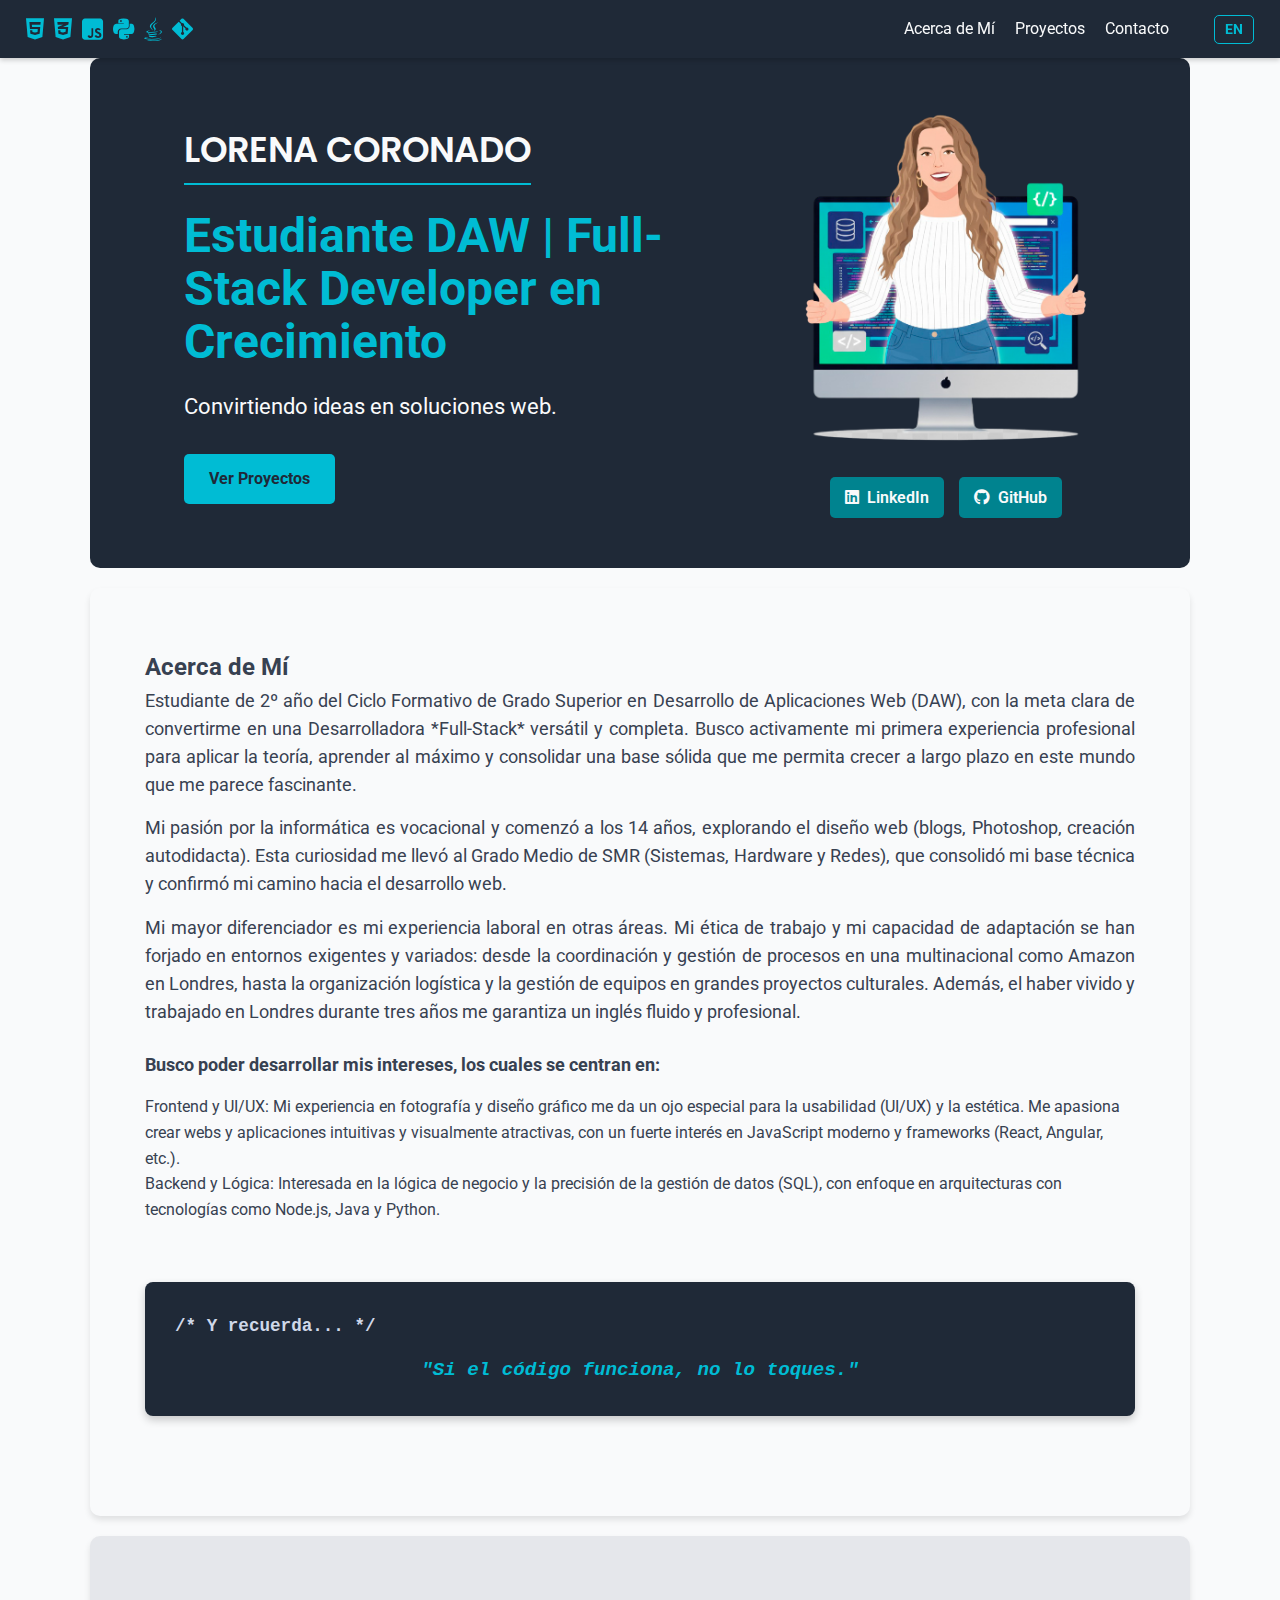
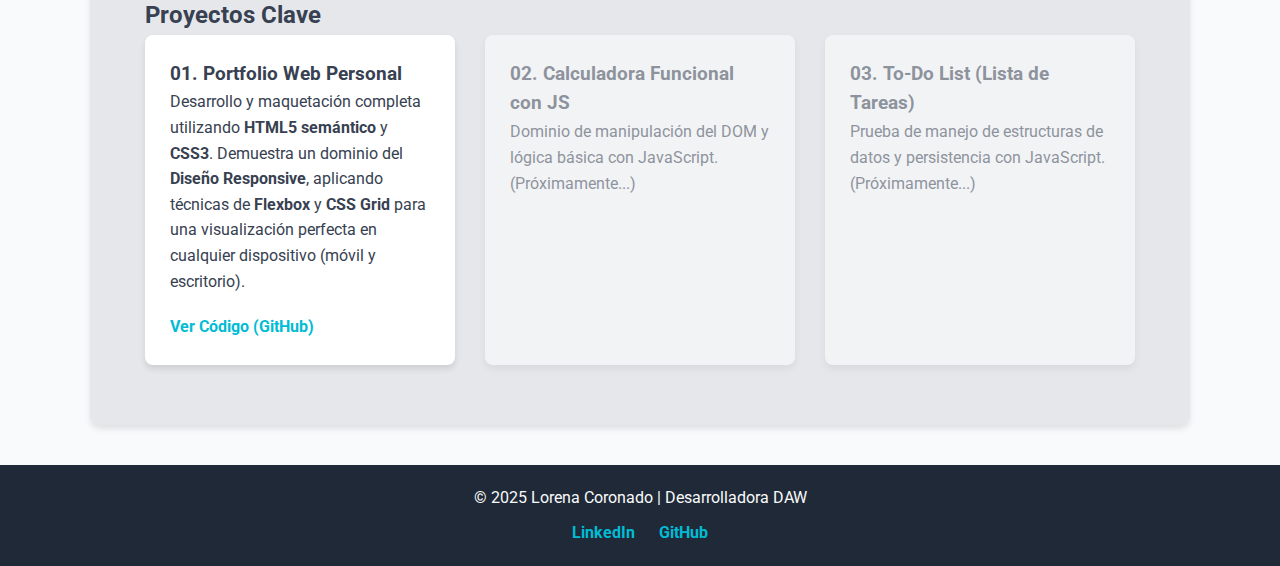
<file: index.html>
<!DOCTYPE html>
<html lang="es">
<head>
    <meta charset="UTF-8">
    <meta name="viewport" content="width=device-width, initial-scale=1.0">
    <title>Lorena Coronado | Portafolio Web DAW</title>
    
    <link rel="stylesheet" href="https://cdnjs.cloudflare.com/ajax/libs/font-awesome/6.5.1/css/all.min.css" crossorigin="anonymous" referrerpolicy="no-referrer" />
    
    <link rel="stylesheet" href="style.css">
    <link href="https://fonts.googleapis.com/css2?family=Poppins:wght@300;600;700&family=Roboto:wght@300;400;700&display=swap" rel="stylesheet">
</head>
<body>

    <header class="main-header">
        <div class="header-icons">
            <i class="fab fa-html5" title="HTML5"></i>
            <i class="fab fa-css3-alt" title="CSS3"></i>
            <i class="fab fa-js-square" title="JavaScript"></i>
            <i class="fab fa-python" title="Python"></i>
            <i class="fab fa-java" title="Java"></i>
            <i class="fab fa-git-alt" title="Git"></i>
        </div>
        
        <nav class="main-nav">
            <ul>
                <li><a href="#about">Acerca de Mí</a></li>
                <li><a href="#projects">Proyectos</a></li>
                <li><a href="#contact">Contacto</a></li>
                <li id="language-switcher"><a href="english-version.html">EN</a></li>
            </ul>
        </nav>
    </header>

    <div class="content-wrapper">
        <main>
            
            <section class="hero-section">
                <div class="hero-content">
                    <h2>LORENA CORONADO</h2>
                    <h1>Estudiante DAW | Full-Stack Developer en Crecimiento</h1> 
                    <p>Convirtiendo ideas en soluciones web.</p>
                    <a href="#projects" class="cta-button">Ver Proyectos</a>
                </div>
                
                <div class="hero-image-container">
                    <img src="assets/perfil-principal.png" alt="Imagen Principal" class="hero-image">
                    
                    <div class="hero-social-links">
                        <a href="https://www.linkedin.com/in/lorena-coronado" target="_blank"><i class="fab fa-linkedin"></i> LinkedIn</a>
                        <a href="https://github.com/lorenacoronado" target="_blank"><i class="fab fa-github"></i> GitHub</a>
                    </div>
                </div>
            </section>
            
            <section id="about" class="about-section">
                <h2>Acerca de Mí</h2>
                
                <p>
                    Estudiante de 2º año del Ciclo Formativo de Grado Superior en Desarrollo de Aplicaciones Web (DAW), con la meta clara de convertirme en una Desarrolladora *Full-Stack* versátil y completa. Busco activamente mi primera experiencia profesional para aplicar la teoría, aprender al máximo y consolidar una base sólida que me permita crecer a largo plazo en este mundo que me parece fascinante.
                </p>

                <p>
                    Mi pasión por la informática es vocacional y comenzó a los 14 años, explorando el diseño web (blogs, Photoshop, creación autodidacta). Esta curiosidad me llevó al Grado Medio de SMR (Sistemas, Hardware y Redes), que consolidó mi base técnica y confirmó mi camino hacia el desarrollo web.
                </p>
                
                <p>
                    Mi mayor diferenciador es mi experiencia laboral en otras áreas. Mi ética de trabajo y mi capacidad de adaptación se han forjado en entornos exigentes y variados: desde la coordinación y gestión de procesos en una multinacional como Amazon en Londres, hasta la organización logística y la gestión de equipos en grandes proyectos culturales. Además, el haber vivido y trabajado en Londres durante tres años me garantiza un inglés fluido y profesional.
                </p>

                <p style="font-weight: bold; margin-top: 25px;">Busco poder desarrollar mis intereses, los cuales se centran en:</p>
                
                <ul>
                    <li>Frontend y UI/UX: Mi experiencia en fotografía y diseño gráfico me da un ojo especial para la usabilidad (UI/UX) y la estética. Me apasiona crear webs y aplicaciones intuitivas y visualmente atractivas, con un fuerte interés en JavaScript moderno y frameworks (React, Angular, etc.).</li>
                    <li>Backend y Lógica: Interesada en la lógica de negocio y la precisión de la gestión de datos (SQL), con enfoque en arquitecturas con tecnologías como Node.js, Java y Python.</li>
                </ul>

                
                <figure class="dev-quote-container">
                    <div class="quote-content-wrapper">
                        <p class="dev-quote-preface">/* Y recuerda... */</p> 
                        <blockquote>
                            "Si el código funciona, no lo toques."
                        </blockquote>
                    </div>
                </figure>
            </section>
            
            <section id="projects" class="projects-section">
                <h2>Proyectos Clave</h2>
                <div class="projects-grid">
                    
                    <article class="project-card">
                        <h3>01. Portfolio Web Personal</h3>
                        <p>Desarrollo y maquetación completa utilizando <strong>HTML5 semántico</strong> y <strong>CSS3</strong>. Demuestra un dominio del <strong>Diseño Responsive</strong>, aplicando técnicas de <strong>Flexbox</strong> y <strong>CSS Grid</strong> para una visualización perfecta en cualquier dispositivo (móvil y escritorio).</p>
                        <a href="https://github.com/Lorenacoronado/portafolio-lorena-daw" target="_blank" class="project-link">Ver Código (GitHub)</a> 
                    </article>

                    <article class="project-card coming-soon">
                        <h3>02. Calculadora Funcional con JS</h3>
                        <p>Dominio de manipulación del DOM y lógica básica con JavaScript. (Próximamente...)</p>
                    </article>
                    
                    <article class="project-card coming-soon">
                        <h3>03. To-Do List (Lista de Tareas)</h3>
                        <p>Prueba de manejo de estructuras de datos y persistencia con JavaScript. (Próximamente...)</p>
                    </article>
                </div>
            </section>
        </main>
    </div>
    
    <footer id="contact" class="main-footer"> 
        <p>&copy; 2025 Lorena Coronado | Desarrolladora DAW</p>
        <div class="social-links">
            <a href="https://www.linkedin.com/in/lorena-coronado" target="_blank">LinkedIn</a>
            <a href="https://github.com/lorenacoronado" target="_blank">GitHub</a>
        </div>
    </footer>
    
</body>
</html>
</file>
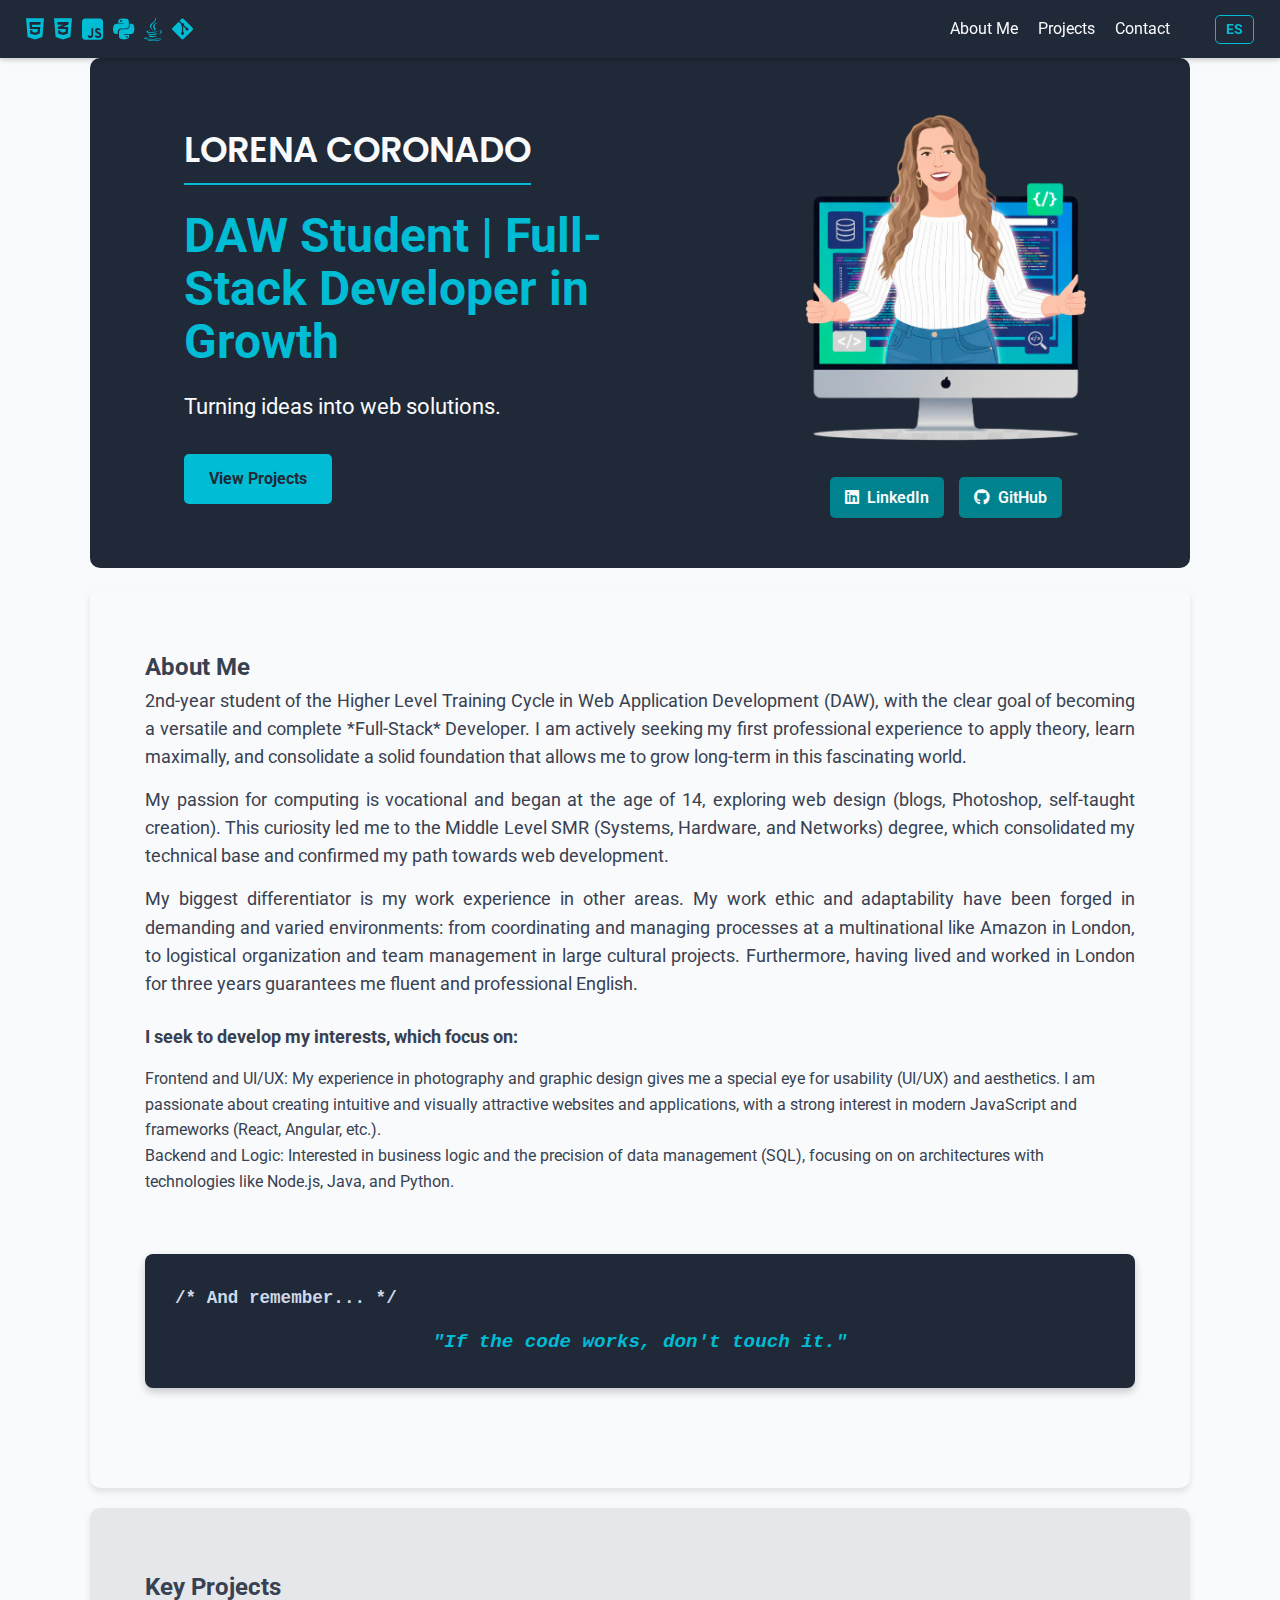
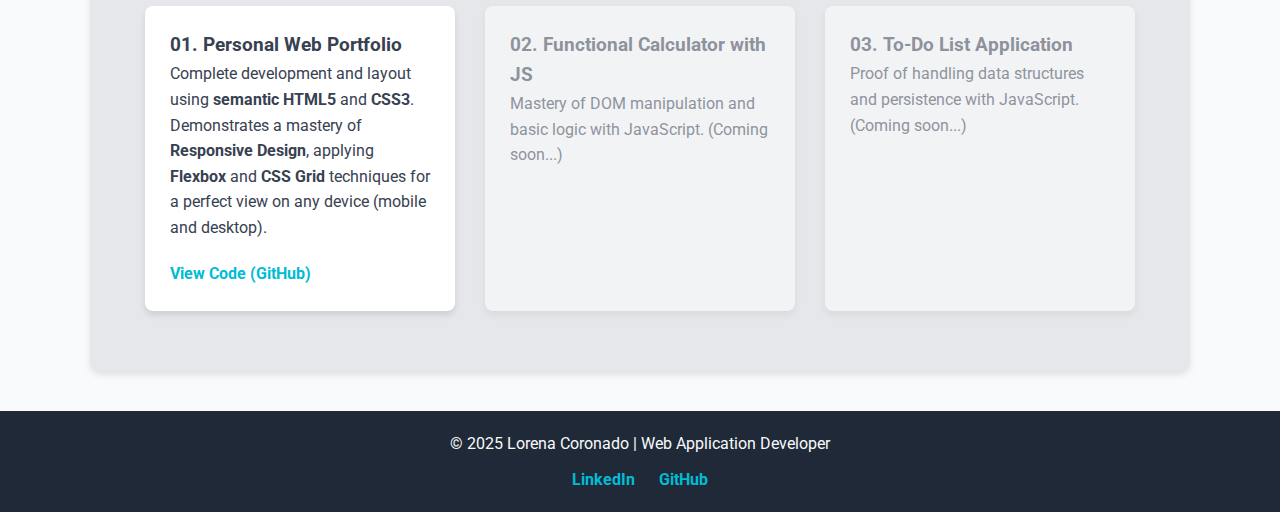
<file: english-version.html>
<!DOCTYPE html>
<html lang="en">
<head>
    <meta charset="UTF-8">
    <meta name="viewport" content="width=device-width, initial-scale=1.0">
    <title>Lorena Coronado | Web Portfolio DAW</title>
    
    <link rel="stylesheet" href="https://cdnjs.cloudflare.com/ajax/libs/font-awesome/6.5.1/css/all.min.css" crossorigin="anonymous" referrerpolicy="no-referrer" />
    
    <link rel="stylesheet" href="style.css">
    <link href="https://fonts.googleapis.com/css2?family=Poppins:wght@300;600;700&family=Roboto:wght@300;400;700&display=swap" rel="stylesheet">
</head>
<body>

    <header class="main-header">
        <div class="header-icons">
            <i class="fab fa-html5" title="HTML5"></i>
            <i class="fab fa-css3-alt" title="CSS3"></i>
            <i class="fab fa-js-square" title="JavaScript"></i>
            <i class="fab fa-python" title="Python"></i>
            <i class="fab fa-java" title="Java"></i>
            <i class="fab fa-git-alt" title="Git"></i>
        </div>
        
        <nav class="main-nav">
            <ul>
                <li><a href="#about">About Me</a></li>
                <li><a href="#projects">Projects</a></li>
                <li><a href="#contact">Contact</a></li>
                <li id="language-switcher"><a href="index.html">ES</a></li>
            </ul>
        </nav>
    </header>

    <div class="content-wrapper">
        <main>
            
            <section class="hero-section">
                <div class="hero-content">
                    <h2>LORENA CORONADO</h2>
                    <h1>DAW Student | Full-Stack Developer in Growth</h1>
                    <p>Turning ideas into web solutions.</p>
                    <a href="#projects" class="cta-button">View Projects</a>
                </div>
                
                <div class="hero-image-container">
                    <img src="assets/perfil-principal.png" alt="Principal Picture" class="hero-image">
                    
                    <div class="hero-social-links">
                        <a href="https://www.linkedin.com/in/lorena-coronado" target="_blank"><i class="fab fa-linkedin"></i> LinkedIn</a>
                        <a href="https://github.com/lorenacoronado" target="_blank"><i class="fab fa-github"></i> GitHub</a>
                    </div>
                </div>
            </section>
            
            <section id="about" class="about-section">
                <h2>About Me</h2>
                
                <p>
                    2nd-year student of the Higher Level Training Cycle in Web Application Development (DAW), with the clear goal of becoming a versatile and complete *Full-Stack* Developer. I am actively seeking my first professional experience to apply theory, learn maximally, and consolidate a solid foundation that allows me to grow long-term in this fascinating world.
                </p>

                <p>
                    My passion for computing is vocational and began at the age of 14, exploring web design (blogs, Photoshop, self-taught creation). This curiosity led me to the Middle Level SMR (Systems, Hardware, and Networks) degree, which consolidated my technical base and confirmed my path towards web development.
                </p>

                <p>
                    My biggest differentiator is my work experience in other areas. My work ethic and adaptability have been forged in demanding and varied environments: from coordinating and managing processes at a multinational like Amazon in London, to logistical organization and team management in large cultural projects. Furthermore, having lived and worked in London for three years guarantees me fluent and professional English.
                </p>
                
                <p style="font-weight: bold; margin-top: 25px;">I seek to develop my interests, which focus on:</p>
                
                <ul>
                    <li>Frontend and UI/UX: My experience in photography and graphic design gives me a special eye for usability (UI/UX) and aesthetics. I am passionate about creating intuitive and visually attractive websites and applications, with a strong interest in modern JavaScript and frameworks (React, Angular, etc.).</li>
                    <li>Backend and Logic: Interested in business logic and the precision of data management (SQL), focusing on on architectures with technologies like Node.js, Java, and Python.</li>
                </ul>

                
                <figure class="dev-quote-container">
                    <div class="quote-content-wrapper">
                        <p class="dev-quote-preface">/* And remember... */</p> 
                        <blockquote>
                            "If the code works, don't touch it."
                        </blockquote>
                    </div>
                </figure>
            </section>
            
            <section id="projects" class="projects-section">
                <h2>Key Projects</h2>
                <div class="projects-grid">
                    
                    <article class="project-card">
                        <h3>01. Personal Web Portfolio</h3>
                        <p>Complete development and layout using <strong>semantic HTML5</strong> and <strong>CSS3</strong>. Demonstrates a mastery of <strong>Responsive Design</strong>, applying <strong>Flexbox</strong> and <strong>CSS Grid</strong> techniques for a perfect view on any device (mobile and desktop).</p>
                        <a href="https://github.com/Lorenacoronado/portafolio-lorena-daw" target="_blank" class="project-link">View Code (GitHub)</a> 
                    </article>

                    <article class="project-card coming-soon">
                        <h3>02. Functional Calculator with JS</h3>
                        <p>Mastery of DOM manipulation and basic logic with JavaScript. (Coming soon...)</p>
                    </article>
                    
                    <article class="project-card coming-soon">
                        <h3>03. To-Do List Application</h3>
                        <p>Proof of handling data structures and persistence with JavaScript. (Coming soon...)</p>
                    </article>
                </div>
            </section>
        </main>
    </div>
    
    <footer id="contact" class="main-footer"> 
        <p>&copy; 2025 Lorena Coronado | Web Application Developer</p>
        <div class="social-links">
            <a href="https://www.linkedin.com/in/lorena-coronado" target="_blank">LinkedIn</a>
            <a href="https://github.com/lorenacoronado" target="_blank">GitHub</a>
        </div>
    </footer>
    
</body>
</html>
</file>
<file: style.css>
/* =========================================== */
/* 1. REGLAS PARA TODA LA WEB */
/* =========================================== */

/* Colores Clave (para que sepas cuáles usar): */
/* #00bcd4: Turquesa Vivo (Principal) */
/* #1f2937: Azul Oscuro (Fondos) */
/* #f9fafb: Blanco/Gris Claro (Fondo y Letra Clara) */

* {
    margin: 0;
    padding: 0;
    box-sizing: border-box; /* Regla esencial para el diseño */
}

body {
    font-family: 'Roboto', sans-serif;
    line-height: 1.6;
    color: #374151; /* Gris Oscuro para Texto */
    background-color: #f9fafb; /* Fondo General de la página */
}

/* Estilos de Enlaces */
a {
    text-decoration: none; 
    color: #00bcd4; /* Turquesa Vivo */
}

ul {
    list-style: none;
}

/* Regla para centrar el contenido principal y limitar el ancho */
.content-wrapper {
    max-width: 1100px; /* Ancho máximo para todo el contenido */
    margin: 0 auto;    /* Centrar en la pantalla */
}

/* Alineación de utilidad para centrar texto */
.text-center {
    text-align: center !important; 
}


/* =========================================== */
/* 2. BARRA DE NAVEGACIÓN Y HEADER */
/* =========================================== */

.main-header {
    background: #1f2937; /* Fondo Azul Oscuro */
    color: #f9fafb; /* Letra Blanca */
    padding: 1rem 2%; 
    display: flex;
    justify-content: space-between; /* Iconos a la izq, Menú a la der */
    align-items: center;
    position: sticky; /* Fija la barra arriba */
    top: 0;
    z-index: 1000;
    box-shadow: 0 2px 5px rgba(0, 0, 0, 0.2);
}

/* Iconos de habilidades (barra superior) */
.header-icons {
    display: flex; 
    gap: 10px; 
    font-size: 1.5rem; 
    color: #00bcd4; /* Turquesa Vivo */
}

/* Menú de navegación */
.main-nav ul {
    display: flex;
    gap: 20px;
}

.main-nav a {
    color: #f9fafb; /* Letra Blanca */
    font-weight: 400;
    transition: color 0.3s;
}

.main-nav a:hover {
    color: #00bcd4; /* Efecto Turquesa al pasar el ratón */
}

/* Estilos para el BOTÓN DE IDIOMA */
#language-switcher {
    margin-left: 25px; 
}

#language-switcher a {
    color: #00bcd4 !important; /* Turquesa Vivo */
    border: 1px solid #00bcd4; 
    padding: 5px 10px;
    border-radius: 5px;
    font-weight: 700;
    font-size: 0.9rem;
}

#language-switcher a:hover {
    background-color: #00bcd4; 
    color: #1f2937 !important; /* Letra Azul Oscuro */
}


/* =========================================== */
/* 3. SECCIÓN PRINCIPAL E IMAGEN (HERO) */
/* =========================================== */

.hero-section {
    background: #1f2937; /* Fondo Azul Oscuro */
    color: #f9fafb; /* Letra Blanca */
    padding: 50px 5%; 
    min-height: 400px; 
    display: flex; /* Usamos Flexbox */
    align-items: center;
    justify-content: space-around; 
    width: 100%; 
    gap: 40px;
    border-radius: 10px; /* Esquinas redondeadas */
    margin-bottom: 20px; 
}

.hero-content {
    max-width: 50%; 
    text-align: left; 
}

/* MI NOMBRE (h2): */
.hero-content h2 {
    font-size: 2.2rem; 
    color: #f9fafb; 
    font-family: 'Poppins', serif; 
    font-weight: 600; 
    
    margin-bottom: 25px; /* Espaciado para separar del h1 */
    
    padding-bottom: 5px;
    border-bottom: 2px solid #00bcd4; /* Linea turquesa */
    display: inline-block; /* Para que la línea solo cubra el ancho del texto */
}

/* TITULO PRINCIPAL (h1) */
.hero-content h1 {
    font-size: 3rem; 
    margin-bottom: 20px;
    font-weight: 700;
    color: #00bcd4; 
    text-align: left;
    line-height: 1.1; 
}

/* Frase secundaria */
.hero-content p {
    color: #f9fafb; 
    font-size: 1.4rem; 
    margin-bottom: 30px;
    text-align: left;
}

/* Botón "Ver Proyectos" */
.cta-button {
    display: inline-block;
    background-color: #00bcd4; /* Fondo Turquesa Vivo */
    color: #1f2937 !important; /* Letra Azul Oscuro */
    padding: 12px 25px;
    border-radius: 5px;
    font-weight: 700;
    border: none; 
    cursor: pointer; 
}


/* Imagen y Botones Sociales (Control de contenedor) */
.hero-image-container {
    max-width: 300px; /* ANCHO MÁXIMO DEFINIDO */
    flex-shrink: 0;
    text-align: center; 
}

.hero-image-container img { /* HACE LA IMAGEN RESPONSIVE */
    max-width: 100%;
    height: auto; /* Evita que la imagen se estire */
    border-radius: 8px;
}

/* Botones Sociales (GitHub/LinkedIn) bajo la imagen */
.hero-social-links {
    margin-top: 20px; 
    display: flex; 
    justify-content: center; 
    gap: 15px; 
}

.hero-social-links a {
    display: flex; 
    align-items: center;
    gap: 8px; 
    background-color: #00838f; 
    color: #f9fafb !important; 
    padding: 8px 15px;
    border-radius: 5px;
    font-weight: 600;
    font-size: 1rem;
}


/* =========================================== */
/* 4. SECCIONES DE CONTENIDO Y PROYECTOS */
/* =========================================== */

section {
    padding: 60px 5%;
    width: 100%; 
    margin: 0 auto;
}

/* 4.1 ACERCA DE MÍ (La caja de contenido) */
.about-section {
    background-color: #f9fafb; 
    border-radius: 10px; 
    box-shadow: 0 4px 6px rgba(0, 0, 0, 0.1); 
    margin-bottom: 20px; 
}

/* Párrafos Justificados */
.about-section p {
    font-size: 1.1rem;
    text-align: justify; 
    margin-bottom: 15px;
}

/* CONTENEDOR FRASE EN ACERCA DE MÍ */
.dev-quote-container {
    margin-top: 60px; 
    margin-bottom: 40px; 
    margin-left: auto;
    margin-right: auto;
    max-width: 1000px; 
    padding: 30px; 
    background-color: #1f2937; 
    border-radius: 8px;
    text-align: center;
    box-shadow: 0 4px 8px rgba(0, 0, 0, 0.2);
}

.dev-quote-preface {
    font-family: 'Courier New', Courier, monospace; 
    display: block;
    font-size: 0.9em; 
    font-weight: bold;
    color: #cfd8e9; 
    margin-bottom: 10px;
    text-align: center; 
}

.dev-quote-container blockquote {
    font-family: 'Courier New', Courier, monospace; 
    font-size: 1.2em; 
    font-weight: bold;
    color: #00bcd4; 
    font-style: italic;
    margin: 0;
    text-align: center; 
}


/* 4.2 MIS PROYECTOS */
.projects-section {
    background-color: #e5e7eb; 
    border-radius: 10px; 
    box-shadow: 0 4px 6px rgba(0, 0, 0, 0.1); 
    margin-bottom: 40px; 
}

.projects-grid {
    display: grid;
    grid-template-columns: repeat(auto-fit, minmax(300px, 1fr)); 
    gap: 30px;
}

/* Tarjetas de Proyecto Individuales */
.project-card {
    background: white;
    padding: 25px;
    border-radius: 8px;
    box-shadow: 0 4px 6px rgba(0, 0, 0, 0.1); 
}

/* Párrafo dentro de la tarjeta de proyecto */
.project-card p {
    margin-bottom: 5px; /* Reducir el margen inferior del párrafo */
}

/* Enlace "Ver Código" */
.project-card .project-link {
    margin-top: 15px; /* Añade espacio arriba para separarlo del texto */
    display: inline-block; /* Asegura que el margen funcione correctamente */
    font-weight: 700;
}

/* Efecto gris en "Próximamente" */
.coming-soon {
    opacity: 0.5; /* Hace que la tarjeta se vea más transparente/grisácea */
    cursor: default;
}


/* =========================================== */
/* 5. PIE DE PÁGINA Y RESPONSIVE */
/* =========================================== */

/* Pie de página */
.main-footer {
    background: #1f2937; 
    color: #f9fafb; 
    text-align: center;
    padding: 20px 5%;
}

/* Enlaces del Pie de Página (LinkedIn/GitHub) */
.social-links a {
    color: #00bcd4; 
    margin: 0 10px;
    font-weight: 700;
    text-decoration: none; 
    transition: color 0.3s;
}

.social-links a:hover {
    color: #f9fafb; 
}

.social-links {
    margin-top: 10px;
}


/* Media Queries: Diseño para Móviles */
@media (max-width: 850px) {
    
    .hero-section {
        flex-direction: column; 
        text-align: center;
    }
    
    .hero-content {
        text-align: center; 
        max-width: 100%;
    }

    /* Ocultar la barra de iconos de lenguajes en móvil */
    .header-icons {
        display: none;
    }
}
</file>
